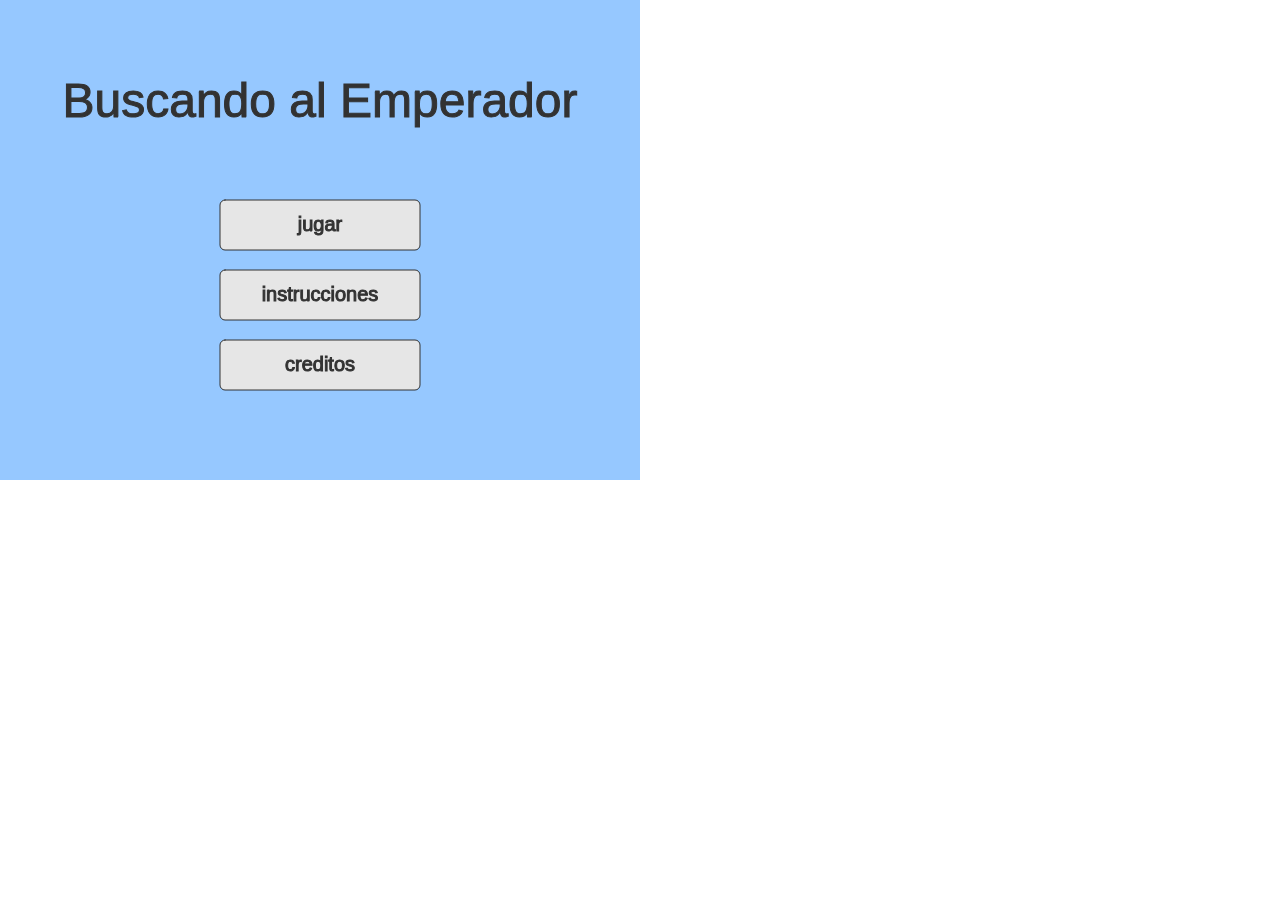
<file: tpfinalparte2/index.html>
<!DOCTYPE html>
<html>
<head>
  <meta charset="utf-8">
  <meta name="viewport" content="width=device-width, initial-scale=1.0">

  <!-- PLEASE NO CHANGES BELOW THIS LINE (UNTIL I SAY SO) -->
  <script language="javascript" type="text/javascript" src="libraries/p5.min.js"></script>
  <script language="javascript" type="text/javascript" src="libraries/p5.sound.js"></script>
  <script language="javascript" type="text/javascript" src="Boton.js"></script>
  <script language="javascript" type="text/javascript" src="GestorDeEscenas.js"></script>
  <script language="javascript" type="text/javascript" src="Personaje.js"></script>
  <script language="javascript" type="text/javascript" src="Temporizador.js"></script>
  <script language="javascript" type="text/javascript" src="tpfinalparte2.js"></script>
  <!-- OK, YOU CAN MAKE CHANGES BELOW THIS LINE AGAIN -->

  <style>
    body {
      padding: 0;
      margin: 0;
    }
  </style>
</head>

<body>
</body>
</html>
</file>
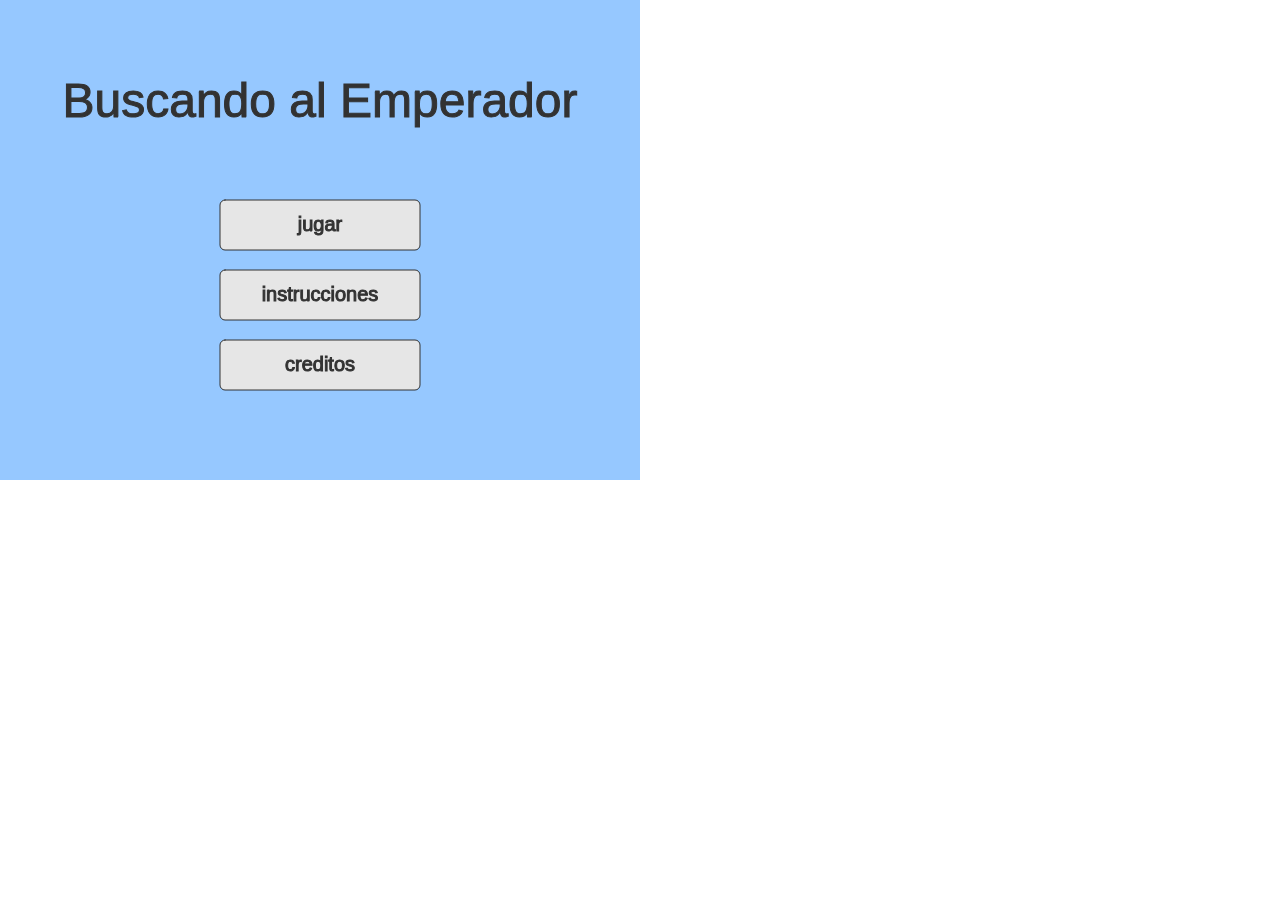
<file: tpfinalparte2correccion/index.html>
<!DOCTYPE html>
<html>
<head>
  <meta charset="utf-8">
  <meta name="viewport" content="width=device-width, initial-scale=1.0">

  <!-- PLEASE NO CHANGES BELOW THIS LINE (UNTIL I SAY SO) -->
  <script language="javascript" type="text/javascript" src="libraries/p5.min.js"></script>
  <script language="javascript" type="text/javascript" src="libraries/p5.sound.js"></script>
  <script language="javascript" type="text/javascript" src="Boton.js"></script>
  <script language="javascript" type="text/javascript" src="GestorDeEscenas.js"></script>
  <script language="javascript" type="text/javascript" src="Personaje.js"></script>
  <script language="javascript" type="text/javascript" src="Temporizador.js"></script>
  <script language="javascript" type="text/javascript" src="tpfinalparte2correccion.js"></script>
  <!-- OK, YOU CAN MAKE CHANGES BELOW THIS LINE AGAIN -->

  <style>
    body {
      padding: 0;
      margin: 0;
    }
  </style>
</head>

<body>
</body>
</html>
</file>
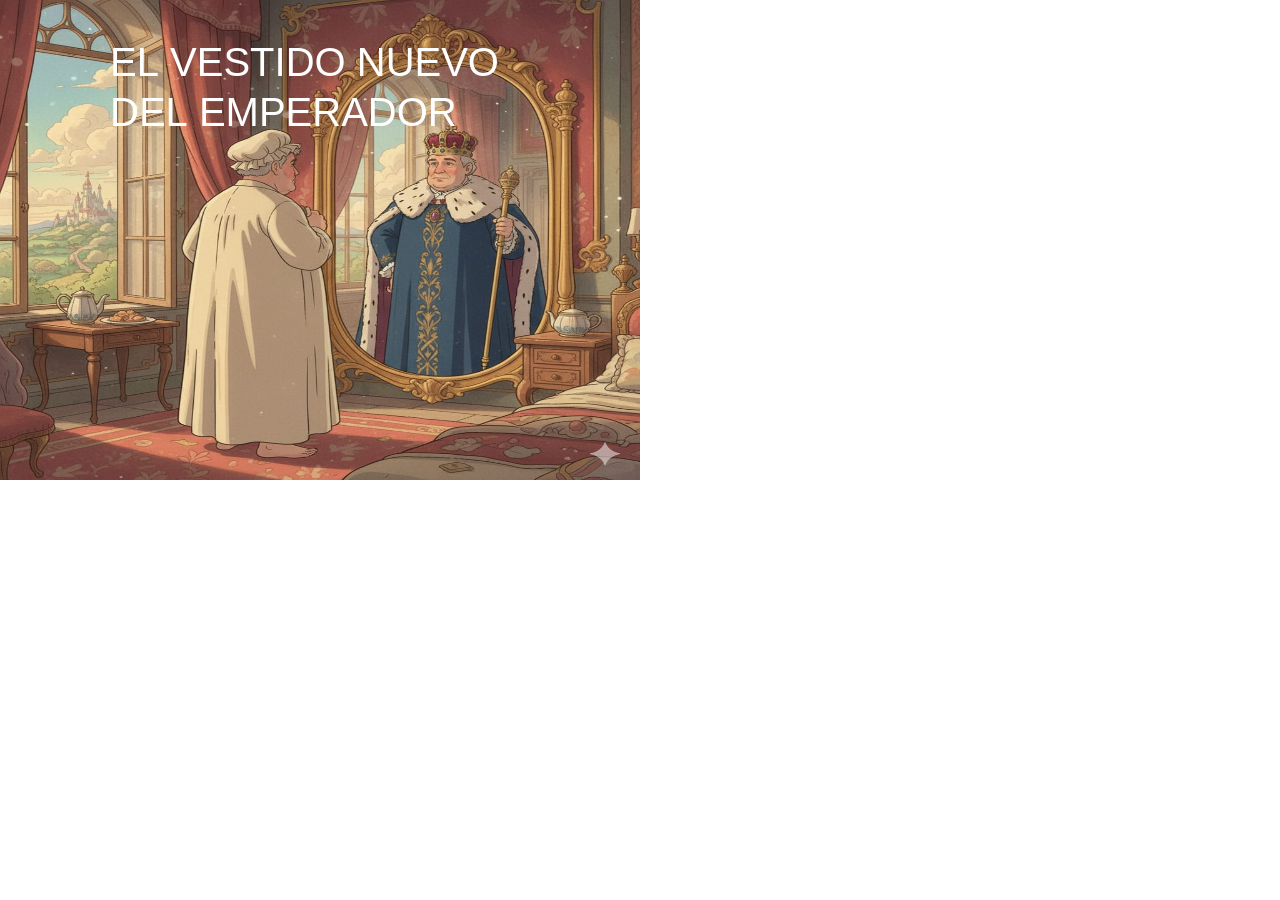
<file: tpfinalpartewebs/index.html>
<!DOCTYPE html>
<html>
<head>
  <meta charset="utf-8">
  <meta name="viewport" content="width=device-width, initial-scale=1.0">

  <!-- PLEASE NO CHANGES BELOW THIS LINE (UNTIL I SAY SO) -->
  <script language="javascript" type="text/javascript" src="libraries/p5.min.js"></script>
  <script language="javascript" type="text/javascript" src="funciones.js"></script>
  <script language="javascript" type="text/javascript" src="tpfinalpartewebs.js"></script>
  <!-- OK, YOU CAN MAKE CHANGES BELOW THIS LINE AGAIN -->

  <style>
    body {
      padding: 0;
      margin: 0;
    }
  </style>
</head>

<body>
</body>
</html>
</file>
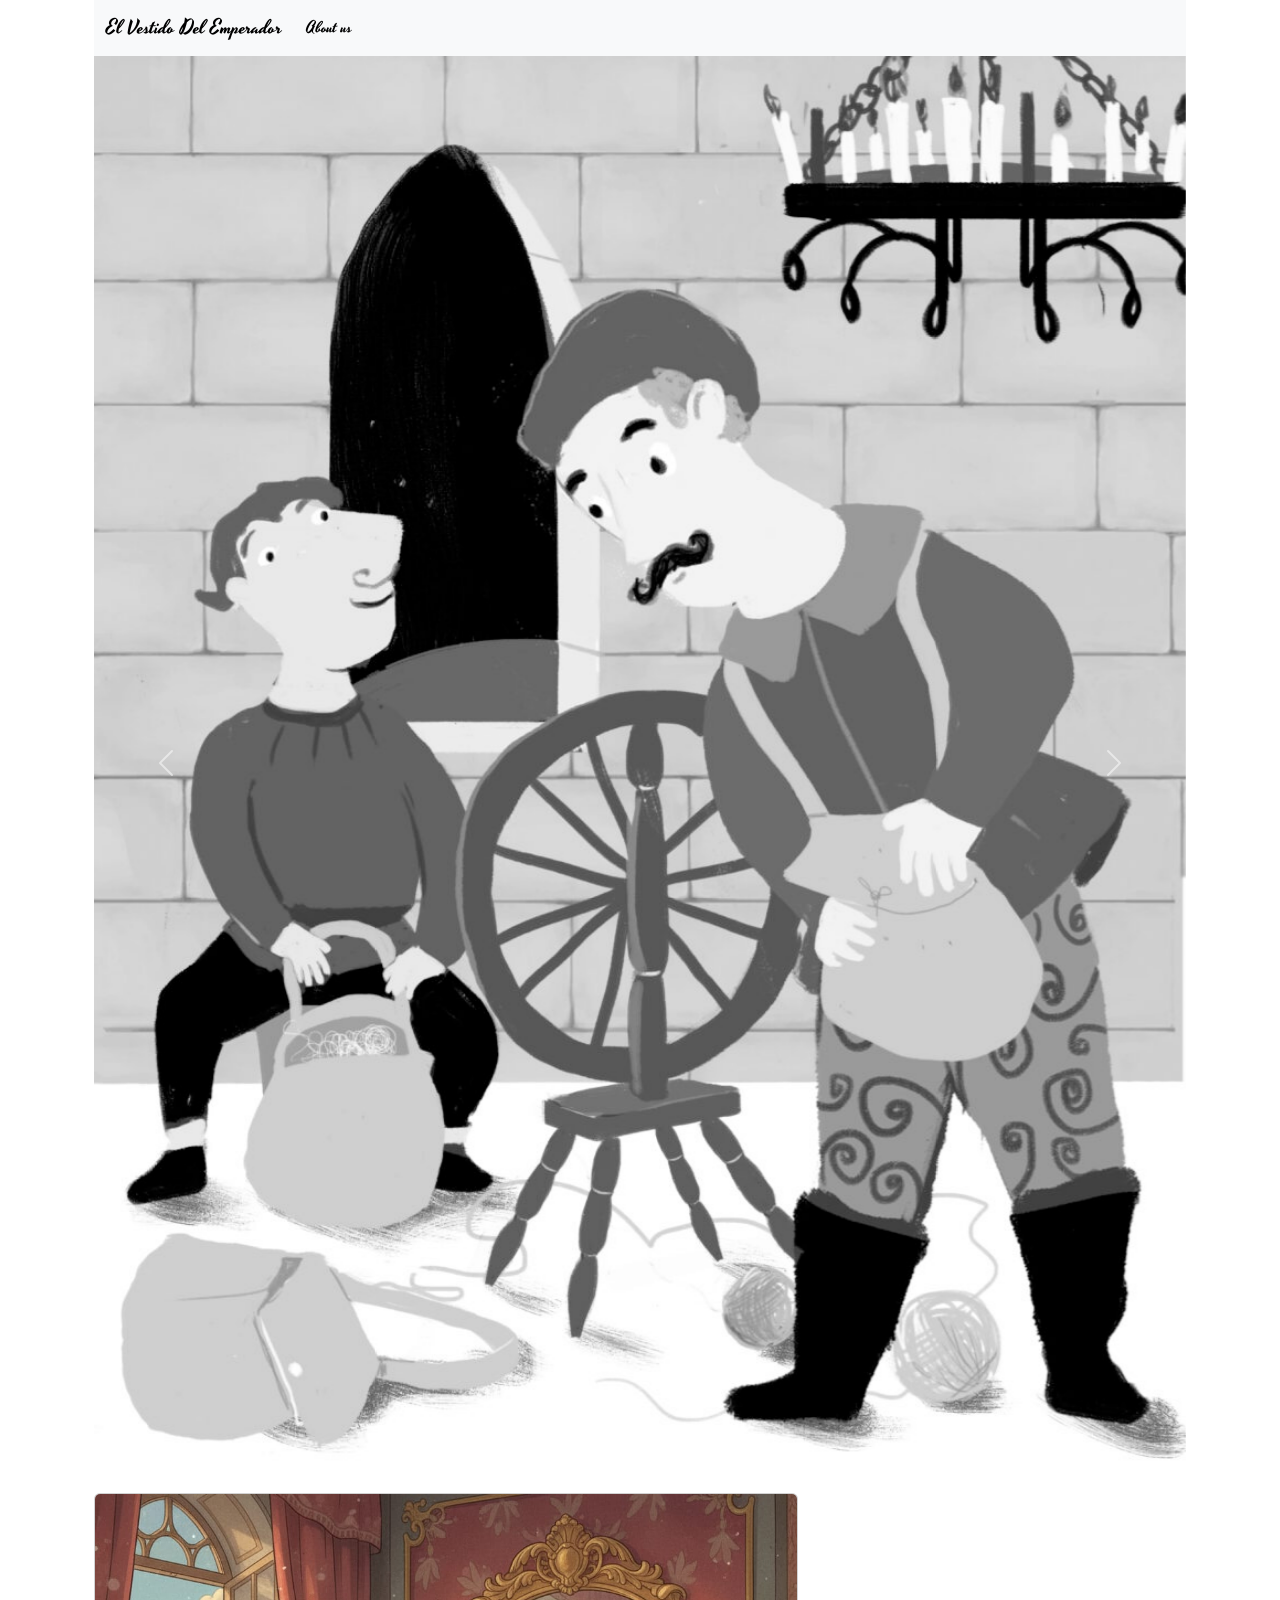
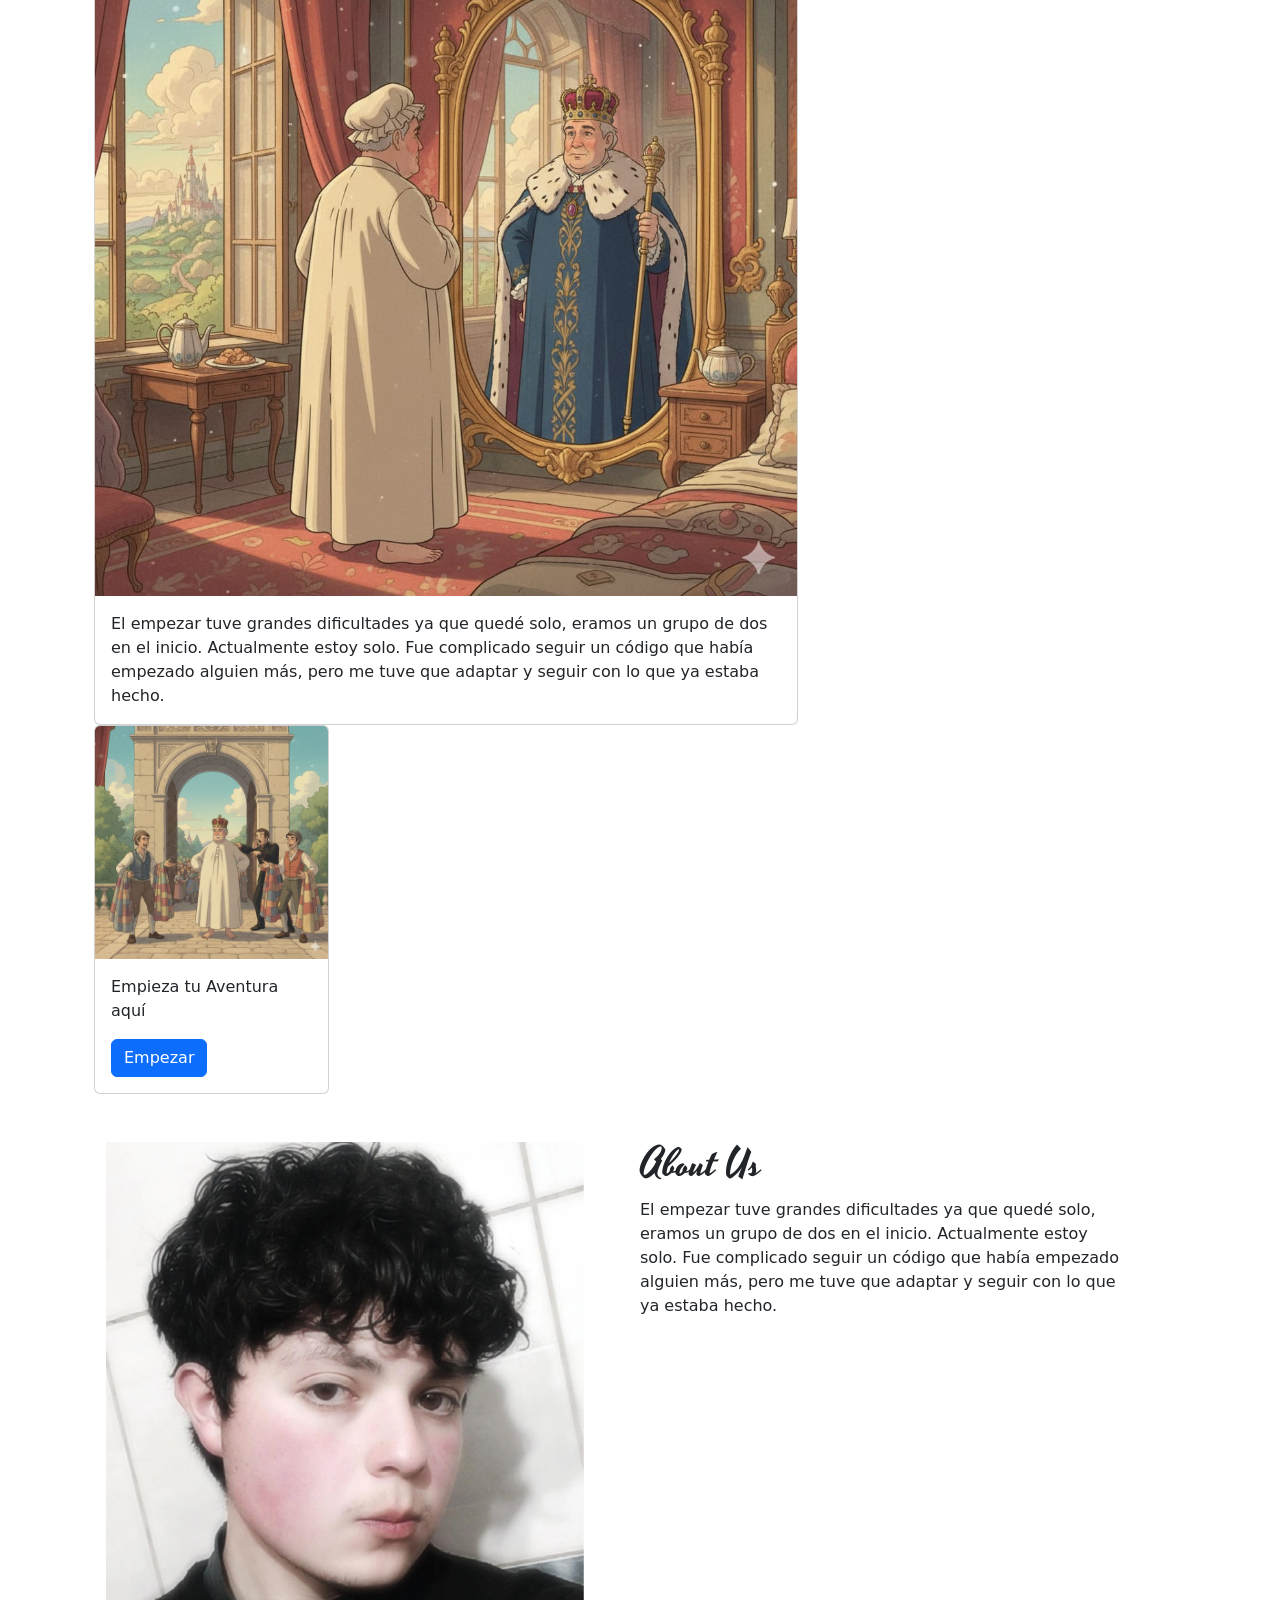
<file: Aventura.html>
<!doctype html>
<html lang="en">

<head>
  <meta charset="utf-8">
  <meta name="viewport" content="width=device-width, initial-scale=1">
  <title>Bootstrap demo</title>
  <link href="https://cdn.jsdelivr.net/npm/bootstrap@5.3.8/dist/css/bootstrap.min.css" rel="stylesheet"
    integrity="sha384-sRIl4kxILFvY47J16cr9ZwB07vP4J8+LH7qKQnuqkuIAvNWLzeN8tE5YBujZqJLB" crossorigin="anonymous">
    <link rel="stylesheet" href="styles.css">
</head>

<body>
  <div class="container  g-5">

    <nav class="navbar navbar-expand-lg bg-body-tertiary">
      <div class="container-fluid">
        <a class="navbar-brand">El Vestido Del Emperador</a>
        <button class="navbar-toggler" type="button" data-bs-toggle="collapse" data-bs-target="#navbarNav"
          aria-controls="navbarNav" aria-expanded="false" aria-label="Toggle navigation">
          <span class="navbar-toggler-icon"></span>
        </button>
        <div class="collapse navbar-collapse" id="navbarNav">
          <ul class="navbar-nav">
            <li class="nav-item">
              <a class="nav-link active" aria-current="page" href="#About">About us</a>
            </li>
          </ul>
        </div>
      </div>
    </nav>

    <div class="row">

      <div id="carouselExampleIndicators" class="carousel slide">
        <div class="carousel-indicators">
          <button type="button" data-bs-target="#carouselExampleIndicators" data-bs-slide-to="0" class="active"
            aria-current="true" aria-label="Slide 1"></button>
          <button type="button" data-bs-target="#carouselExampleIndicators" data-bs-slide-to="1"
            aria-label="Slide 2"></button>
          <button type="button" data-bs-target="#carouselExampleIndicators" data-bs-slide-to="2"
            aria-label="Slide 3"></button>
          <button type="button" data-bs-target="#carouselExampleIndicators" data-bs-slide-to="3"
            aria-label="Slide 4"></button>
        </div>
        <div class="carousel-inner">
          <div class="carousel-item active">
            <img src="Imagen1.jpg" class="d-block w-100" alt="...">
          </div>
          <div class="carousel-item">
            <img src="Imagen2.jpg" class="d-block w-100" alt="...">
          </div>
          <div class="carousel-item">
            <img src="Imagen3.jpg" class="d-block w-100" alt="...">
          </div>
          <div class="carousel-item">
            <img src="Imagen4.jpg" class="d-block w-100" alt="...">
          </div>
        </div>
        <button class="carousel-control-prev" type="button" data-bs-target="#carouselExampleIndicators"
          data-bs-slide="prev">
          <span class="carousel-control-prev-icon" aria-hidden="true"></span>
          <span class="visually-hidden">Previous</span>
        </button>
        <button class="carousel-control-next" type="button" data-bs-target="#carouselExampleIndicators"
          data-bs-slide="next">
          <span class="carousel-control-next-icon" aria-hidden="true"></span>
          <span class="visually-hidden">Next</span>
        </button>
      </div>

      <div class="row">
        <div class="col-md-8 col-sm-12 g-4">
          <div class="card">
            <img src="img0.png" class="card-img-top" alt="...">
            <div class="card-body">
              <p class="card-text">El empezar tuve grandes dificultades ya que quedé solo, eramos un grupo de dos en el
                inicio. Actualmente
                estoy solo. Fue complicado seguir un código que había empezado alguien más, pero me tuve que adaptar y
                seguir con lo que ya estaba hecho.</p>
            </div>
          </div>

          <div class="col-md-4 col-sm-12 g-4">
            <div class="card">
              <img src="img8.png" class="card-img-top" alt="...">
              <div class="card-body">
                <p class="card-text">Empieza tu Aventura aquí</p>
                <!-- Button trigger modal -->
                <button type="button" class="btn btn-primary" data-bs-toggle="modal" data-bs-target="#exampleModal">
                  Empezar
                </button>

                <!-- Modal -->
                <div class="modal fade" id="exampleModal" tabindex="-1" aria-labelledby="exampleModalLabel"
                  aria-hidden="true" >
                  <div class="modal-dialog modal-fullscreen">
                    <div class="modal-content">
                      <div class="modal-header">
                        <h1 class="modal-title fs-5" id="exampleModalLabel">El Vestido Del Emperador</h1>
                        <button type="button" class="btn-close" data-bs-dismiss="modal" aria-label="Close"></button>
                      </div>
                      <div class="modal-body">
                        <iframe src="tpfinalpartewebs/index.html" frameborder="0" width="650" height="490"></iframe>
                      </div>
                      <div class="modal-footer">
                        <button type="button" class="btn btn-secondary" data-bs-dismiss="modal">Close</button>
                      </div>
                    </div>
                  </div>
                </div>
              </div>
            </div>

          </div>

        </div>



        <div class="row">
          <div class="col-md-6 col-sm-2 g-5">
            <img src="Mask group-1.jpg" alt="" class="img-fluid">
          </div>
          <div class="col-md-6 col-sm-10 g-5">
            <h1 id="About">About Us</h1>
            <p>El empezar tuve grandes dificultades ya que quedé solo, eramos un grupo de dos en el inicio. Actualmente
              estoy solo. Fue complicado seguir un código que había empezado alguien más, pero me tuve que adaptar y
              seguir con lo que ya estaba hecho.</p>
          </div>
        </div>
      </div>

    </div>




    <script src="https://cdn.jsdelivr.net/npm/bootstrap@5.3.8/dist/js/bootstrap.bundle.min.js"
      integrity="sha384-FKyoEForCGlyvwx9Hj09JcYn3nv7wiPVlz7YYwJrWVcXK/BmnVDxM+D2scQbITxI"
      crossorigin="anonymous"></script>
</body>

</html>
</file>
<file: styles.css>
@import url('https://fonts.googleapis.com/css2?family=Yesteryear&display=swap');

body {
    background-image: url('https://www.vocaeditorial.com/blog/media/el-traje-nuevo-del-emperador-1175x671.jpg');
}

h1, a {
    font-family: "Yesteryear", cursive;
}
</file>
